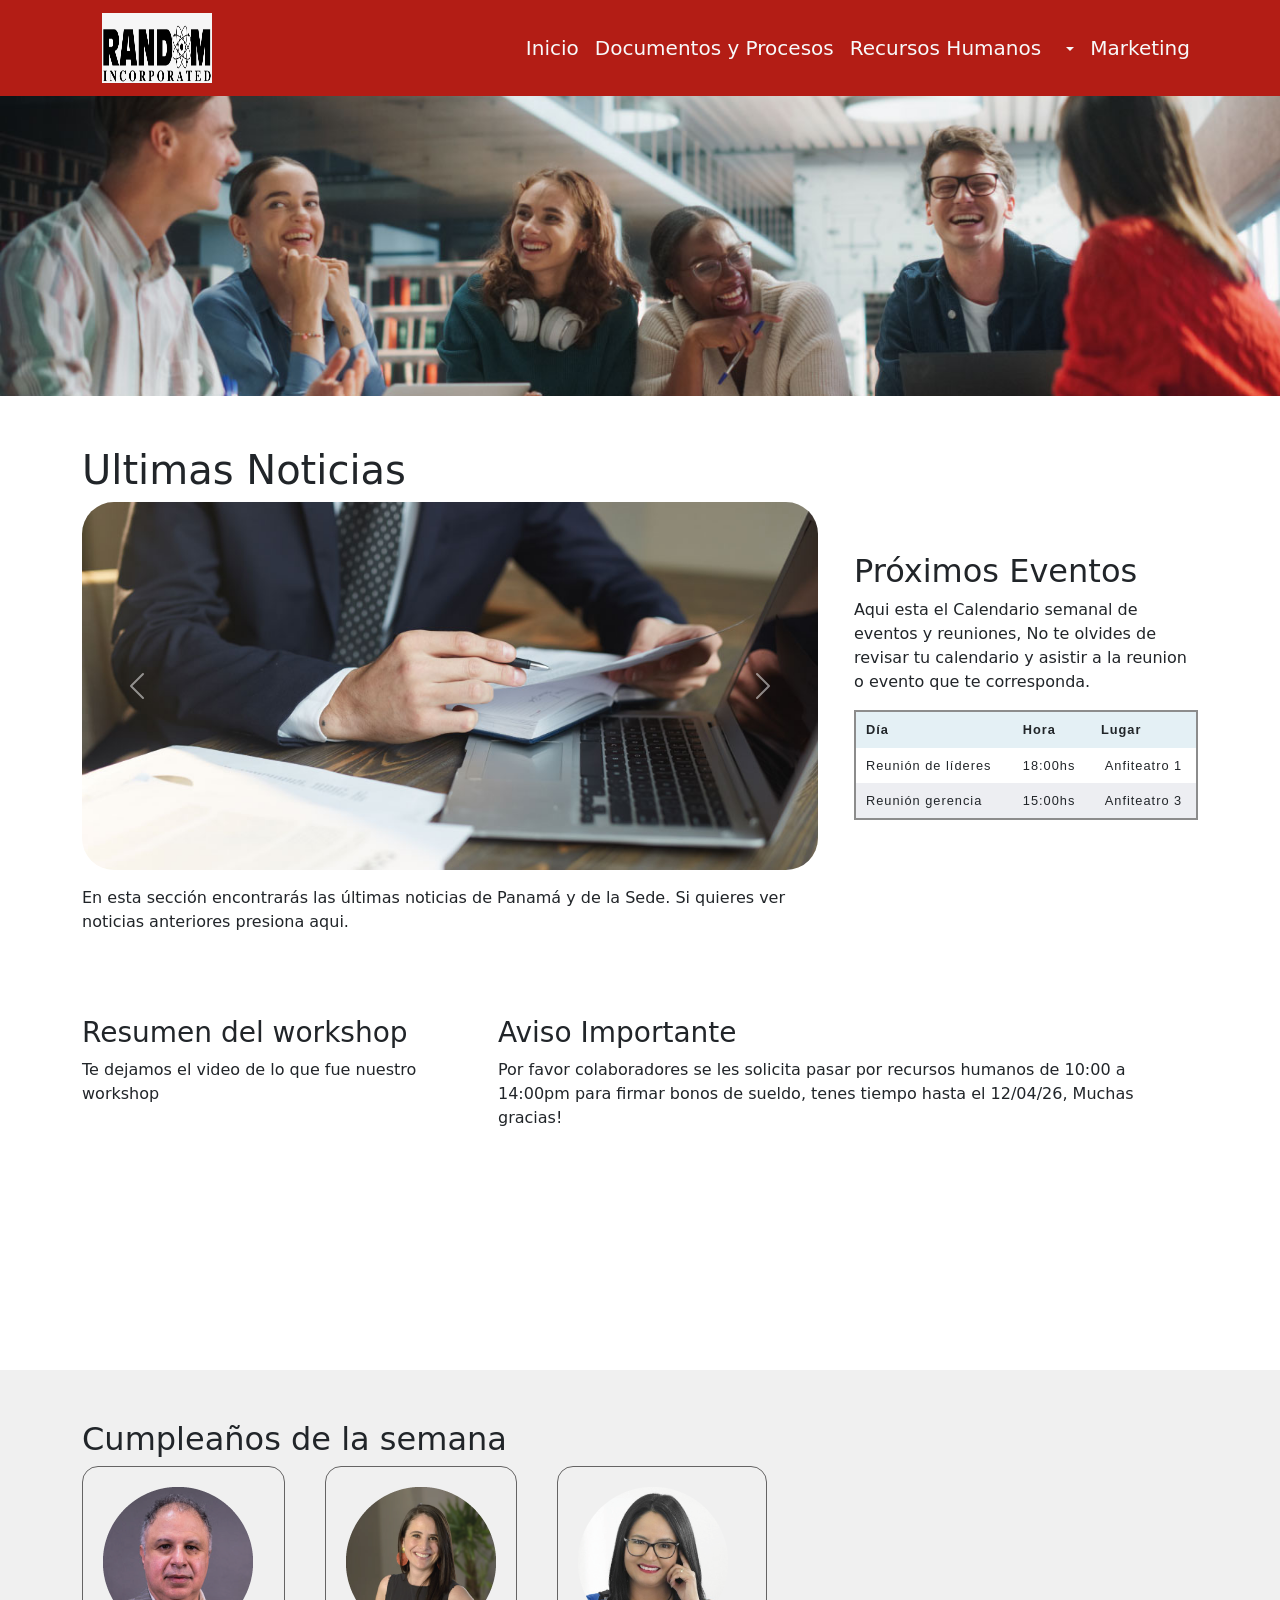
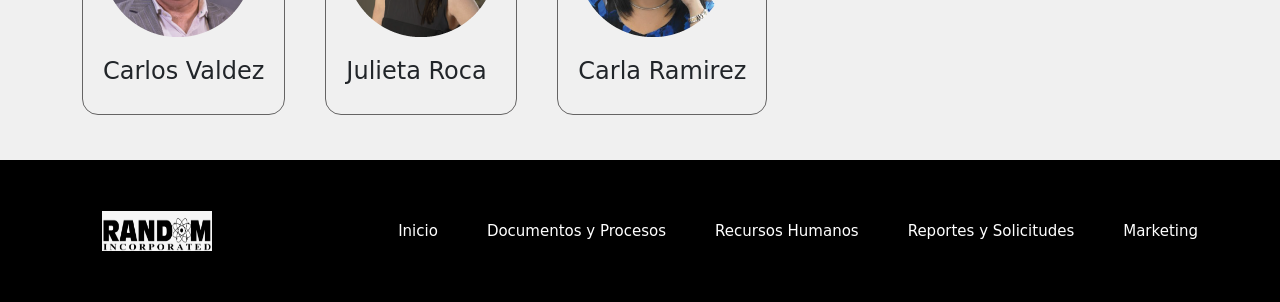
<file: index.html>
<!DOCTYPE html>
<html lang="en">

<head>
  <meta charset="UTF-8">
  <meta name="viewport" content="width=device-width, initial-scale=1.0">
  <link rel="stylesheet" href="css/estilos.css">
  <link href="https://cdn.jsdelivr.net/npm/bootstrap@5.3.8/dist/css/bootstrap.min.css" rel="stylesheet">
  <title>IntraNet</title>
</head>

<body>

  <!-- Barra de navegación con logo -->
  <header>
    <nav class="navbar navbar-expand-lg fondoMenu">
      <div class="container-fluid">
        <div class="container d-flex align-items-center">
          <img class="navbar-brand logo" src="img/logo.png">

          <button class="navbar-toggler" type="button" data-bs-toggle="collapse"
            data-bs-target="#navbarSupportedContent" aria-controls="navbarSupportedContent" aria-expanded="false"
            aria-label="Toggle navigation">
            <span class="navbar-toggler-icon"></span>
          </button>

          <div class="collapse navbar-collapse" id="navbarSupportedContent">
            <ul class="navbar-nav ms-auto mb-2 mb-lg-0">


              <li class="nav-item">
                <a class="nav-link active text-light fs-5" href="index.html">Inicio</a>
              </li>

              <li class="nav-item">
                <a class="nav-link text-light fs-5" href="pages/documentosProcesos.html">
                  Documentos y Procesos
                </a>
              </li>

              <li class="nav-item dropdown">
                <a class="nav-link text-light fs-5 d-inline-block" href="pages/recursosHumanos.html">
                  Recursos Humanos
                </a>
                <a class="nav-link dropdown-toggle text-light d-inline-block" href="#" role="button"
                  data-bs-toggle="dropdown" aria-expanded="false">
                </a>
                <ul class="dropdown-menu">
                  <li><a class="dropdown-item" href="pages/reportesSolicitudes.html">Reportes y Solicitudes</a></li>
                </ul>
              </li>

               <li class="nav-item">
                <a class="nav-link active text-light fs-5" href="pages/marketing.html">Marketing</a>
              </li>
            </ul>
          </div>
        </div>
      </div>
    </nav>
  </header>
 <!-- BANNER -->
        <div>
          <img src="img/inicioBanner.jpg" class="banner">
        </div>
  <!-- CONTENIDO -->
  <div class="container-fluid">

    <div class="container">
      <!-- TITULO -->
      <div class="row">
        <div class="col-12">
          <h1 class="titulo">Ultimas Noticias</h1>
        </div>
      </div>

      <!-- CARRUSEL + EVENTOS -->
      <div class="row align-items-start">

        <!-- Carrusel -->
        <div class="col-lg-8">
          <div id="carouselExampleAutoplaying" class="carousel slide" data-bs-ride="carousel">
            <div class="carousel-inner">
              <button class="carousel-control-prev" type="button" data-bs-target="#carouselExampleAutoplaying"
                data-bs-slide="prev">
                <span class="carousel-control-prev-icon"></span>
              </button>

              <button class="carousel-control-next" type="button" data-bs-target="#carouselExampleAutoplaying"
                data-bs-slide="next">
                <span class="carousel-control-next-icon"></span>
              </button>

              <div class="carousel-item active">
                <img src="img/slider1.jpg" class="d-block w-100 rounded-5">
              </div>

              <div class="carousel-item">
                <img src="img/slider2.jpg" class="d-block w-100 rounded-5">
              </div>

              <div class="carousel-item">
                <img src="img/slider3.jpg" class="d-block w-100 rounded-5">
              </div>

            </div>
          </div>
          <div class="mt-3">
            <p>
              En esta sección encontrarás las últimas noticias de Panamá y de la Sede.
              Si quieres ver noticias anteriores presiona aqui.
            </p>
          </div>
        </div>

        <!-- EVENTOS -->
        <div class="col-lg-4 ps-4">
          <h2 class="titulo">Próximos Eventos</h2>
          <p>Aqui esta el Calendario semanal de eventos y reuniones, No te olvides de revisar tu calendario y asistir a
            la reunion o evento que te corresponda.</p>

          <table class="w-100">
            <thead>
              <tr>
                <th>Día</th>
                <th>Hora</th>
                <th>Lugar</th>
              </tr>
            </thead>

            <tbody>
              <tr>
                <td>Reunión de líderes</td>
                <td>18:00hs</td>
                <td>Anfiteatro 1</td>
              </tr>

              <tr>
                <td>Reunión gerencia</td>
                <td>15:00hs</td>
                <td>Anfiteatro 3</td>
              </tr>
            </tbody>
          </table>
        </div>
      </div>



      <div class="row pb-5 pt-3">
        <div class="col-lg-4">
          <h3 class="titulo">Resumen del workshop</h3>
          <p>Te dejamos el video de lo que fue nuestro workshop </p>
          <div class="ratio ratio-16x9">
            <iframe src="https://www.youtube.com/embed/m_T0Swcmzuc?si=mxFWjjU5TGTJwQFb" title="YouTube video player"
              allowfullscreen>
            </iframe>
          </div>
        </div>

        <div class="col-lg-8 ps-5">
          <h3 class="titulo">Aviso Importante</h3>
          <p>Por favor colaboradores se les solicita pasar por recursos humanos de 10:00 a 14:00pm para firmar bonos de
            sueldo, tenes tiempo hasta el 12/04/26, Muchas gracias!</p>
        </div>
      </div>
 </div>
</div>
          <!-- cumpleanos -->
           <div class="container-fluid fondoGris">
            <div class="container">
           <div>
          <aside>
            <h2 class="titulo">Cumpleaños de la semana</h2>
            <div class="cumpleanos">
              <div class="cumplecard">
                <div><img src="img/Jose-luis-revah.png"> </div>
                <h4>Carlos Valdez</h4>
              </div>
              <div class="cumplecard">
                <div><img src="img/Juliana-Fernandez.png"> </div>
                <h4>Julieta Roca</h4>
              </div>
              <div class="cumplecard">
                <div><img src="img/Karla-Cuyuch.png"> </div>
                <h4>Carla Ramirez</h4>
              </div>
            </div>
        </div>
        </aside>
  </div>
     </div>
     </div>
  <!-- FOOTER -->
  <footer class="container-fluid bg-black">
    <div class="container">

      <div class="d-flex align-items-center justify-content-between flex-wrap py-4">

        <div>
          <img class="logo" src="img/logo.png">
        </div>

        <ul class="footerNavegacion d-flex gap-4 mb-0 flex-wrap">
          <li><a href="index.html">Inicio</a></li>
          <li><a href="pages/documentosProcesos.html">Documentos y Procesos</a></li>
          <li><a href="pages/recursosHumanos.html">Recursos Humanos</a></li>
          <li><a href="pages/reportesSolicitudes.html">Reportes y Solicitudes</a></li>
           <li><a href="pages/marketing.html">Marketing</a></li>
        </ul>

      </div>

    </div>
  </footer>

  <script src="https://cdn.jsdelivr.net/npm/bootstrap@5.3.8/dist/js/bootstrap.bundle.min.js"></script>

</body>

</html>
</file>
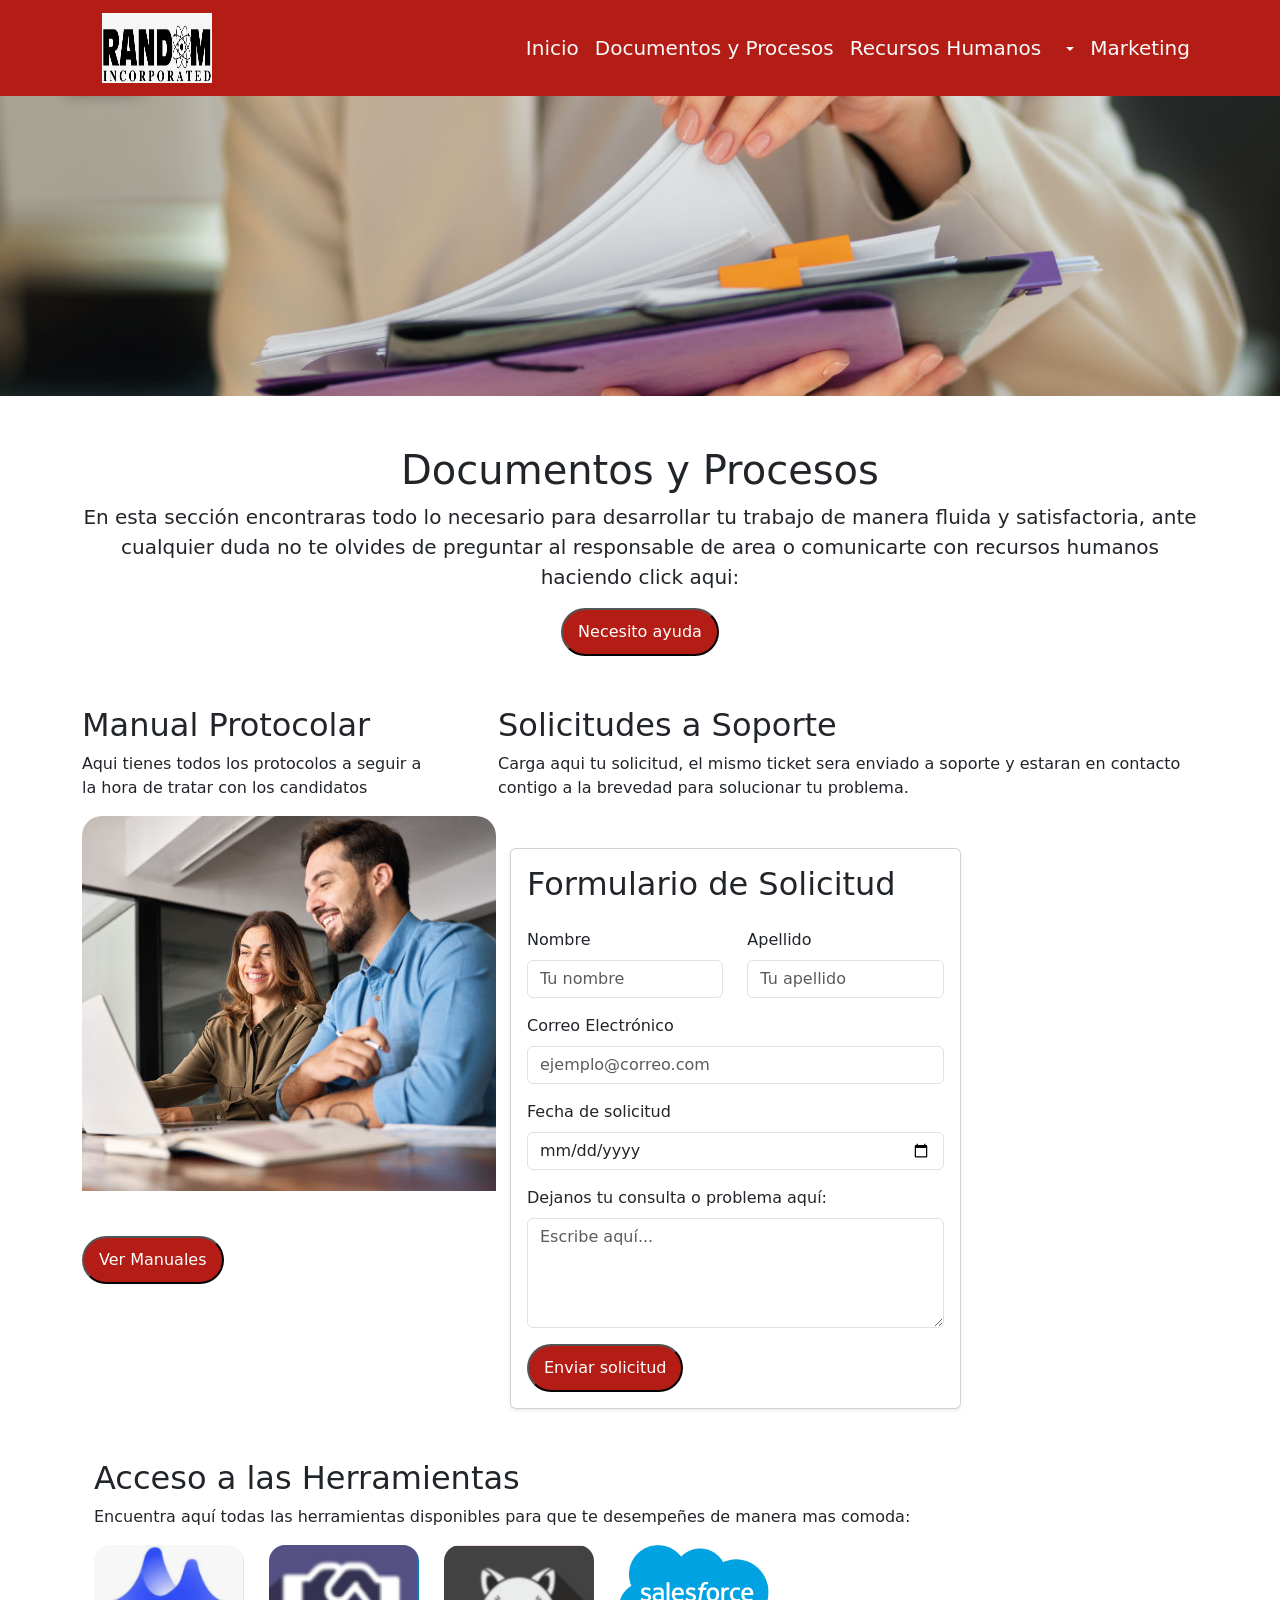
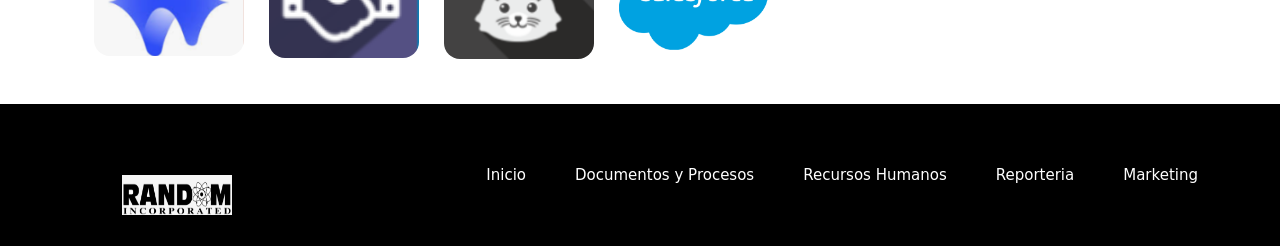
<file: pages/documentosProcesos.html>
<!DOCTYPE html>
<html lang="en">

<head>
  <meta charset="UTF-8">
  <meta name="viewport" content="width=device-width, initial-scale=1.0">
  <link rel="stylesheet" href="../css/estilos.css">
  <link href="https://cdn.jsdelivr.net/npm/bootstrap@5.3.8/dist/css/bootstrap.min.css" rel="stylesheet"
    integrity="sha384-sRIl4kxILFvY47J16cr9ZwB07vP4J8+LH7qKQnuqkuIAvNWLzeN8tE5YBujZqJLB" crossorigin="anonymous">
  <title>Documentos y Procesos</title>
</head>

<body>
  <!-- Barra de navegación con logo -->
  <header>
    <nav class="navbar navbar-expand-lg fondoMenu">
      <div class="container-fluid">
        <div class="container d-flex align-items-center">
          <img class="navbar-brand logo" src="../img/logo.png">
          <button class="navbar-toggler" type="button" data-bs-toggle="collapse"
            data-bs-target="#navbarSupportedContent" aria-controls="navbarSupportedContent" aria-expanded="false"
            aria-label="Toggle navigation">
            <span class="navbar-toggler-icon"></span>
          </button>
          <div class="collapse navbar-collapse" id="navbarSupportedContent">
            <ul class="navbar-nav ms-auto mb-2 mb-lg-0">
              <li class="nav-item">
                <a class="nav-link active text-light fs-5" href="../index.html">Inicio</a>
              </li>
              <li class="nav-item">
                <a class="nav-link text-light fs-5" href="documentosProcesos.html">
                  Documentos y Procesos
                </a>
              </li>
              <li class="nav-item dropdown">
                <a class="nav-link text-light fs-5 d-inline-block" href="recursosHumanos.html">
                  Recursos Humanos
                </a>
                <a class="nav-link dropdown-toggle text-light d-inline-block" href="#" role="button"
                  data-bs-toggle="dropdown" aria-expanded="false">
                </a>
                <ul class="dropdown-menu">
                  <li><a class="dropdown-item" href="reportesSolicitudes.html">Reportes y Solicitudes</a></li>
                </ul>
              </li>
              <li class="nav-item">
                <a class="nav-link active text-light fs-5" href="marketing.html">Marketing</a>
            </ul>
          </div>
        </div>
      </div>
    </nav>
  </header>
  <main>
    <div>
      <img src="../img/Doc-y-procesos.jpg" class="banner">
    </div>
    <div class="container-fluid">
      <div class="container">
        <div class="col-12 text-center">
        <h1 class="titulo">Documentos y Procesos</h1>
        <p class="lead">En esta sección encontraras todo lo necesario para desarrollar tu trabajo de manera fluida y
          satisfactoria, ante cualquier duda no te olvides de preguntar al responsable de area o comunicarte con
          recursos humanos haciendo click aqui:</p>
        <button class="boton">Necesito ayuda</button>
        </div>

        <div class="row">
          <div class="col-lg-4">
            <h2 class="titulo">Manual Protocolar</h2>
            <p>Aqui tienes todos los protocolos a seguir a la hora de tratar con los candidatos</p>
            <a href="https://books.google.es/"><img class="manual" src="../img/Manual Protocolar.jpg" target="_blank"
                alt="Portada Manual Protocolar"></a>
            <button class="boton">Ver Manuales</button>
          </div>
          <div class="col-lg-8 ps-5">
            <h2 class="titulo"> Solicitudes a Soporte</h2>
            <p>Carga aqui tu solicitud, el mismo ticket sera enviado a soporte y estaran en contacto contigo a la
              brevedad para solucionar tu problema.</p>
            <div class="container mt-5">
              <div>
                <div class="col-md-8">
                  <div class="card shadow-sm">
                    <div class="card-body">
                      <h2 class="mb-4">Formulario de Solicitud</h2>

                      <form action="#" method="POST">
                        <div class="row">
                          <div class="col-md-6 mb-3">
                            <label for="nombre" class="form-label">Nombre</label>
                            <input type="text" class="form-control" id="nombre" name="nombre" placeholder="Tu nombre"
                              required>
                          </div>

                          <div class="col-md-6 mb-3">
                            <label for="apellido" class="form-label">Apellido</label>
                            <input type="text" class="form-control" id="apellido" name="apellido"
                              placeholder="Tu apellido" required>
                          </div>
                        </div>

                        <div class="mb-3">
                          <label for="email" class="form-label">Correo Electrónico</label>
                          <input type="email" class="form-control" id="email" name="email"
                            placeholder="ejemplo@correo.com" required>
                        </div>

                        <div class="mb-3">
                          <label for="fecha" class="form-label">Fecha de solicitud</label>
                          <input type="date" class="form-control" id="fecha" name="fecha" required>
                        </div>

                        <div class="mb-3">
                          <label for="consulta" class="form-label">Dejanos tu consulta o problema aquí:</label>
                          <textarea class="form-control" id="consulta" name="consulta" rows="4"
                            placeholder="Escribe aquí..."></textarea>
                        </div>

                        <button type="submit" class="boton">Enviar solicitud</button>
                      </form>

                    </div>
                  </div>
                </div>
              </div>
            </div>
          </div>
        </div>

        <div class="container">
          <h2 class="titulo">Acceso a las Herramientas</h2>
          <p>Encuentra aquí todas las herramientas disponibles para que te desempeñes de manera mas comoda:</p>
          <div class="herramientas">
            <a href="#"> <img class="imgHerramientas" src="../img/bootmaker.png" alt="bootmaker"> </a>
           <a href="#"> <img class="imgHerramientas" src="../img/crm.png" alt="Odoo"> </a>
           <a href="#"> <img class="imgHerramientas" src="../img/educat.png" alt="Educat"> </a>
           <a href="#"><img class="imgHerramientas" src="../img/salesforce.png" alt="Salesforce"> </a> 
          </div>
        </div>
  </main>
  </div>
  </div>
  </div>
  <!-- Footer -->
  <footer class="container-fluid bg-black">
    <div class="container">
      <div class="d-flex align-items-center justify-content-between flex-wrap py-4">
        <div class="logo">
          <a href="index.html">
            <img class="logo" src="../img/logo.png">
          </a>
        </div>
        <div>
          <ul class="footerNavegacion d-flex gap-4 mb-0">
            <li><a href="../index.html">Inicio</a></li>
            <li><a href="documentosProcesos.html">Documentos y Procesos</a></li>
            <li><a href="recursosHumanos.html">Recursos Humanos</a></li>
            <li><a href="reportesSolicitudes.html">Reporteria</a></li>
             <li><a href="marketing.html">Marketing</a></li>
          </ul>
        </div>
      </div>
    </div>
  </footer>

  <script src="https://cdn.jsdelivr.net/npm/bootstrap@5.3.8/dist/js/bootstrap.bundle.min.js"
    integrity="sha384-FKyoEForCGlyvwx9Hj09JcYn3nv7wiPVlz7YYwJrWVcXK/BmnVDxM+D2scQbITxI"
    crossorigin="anonymous"></script>
</body>

</html>
</file>
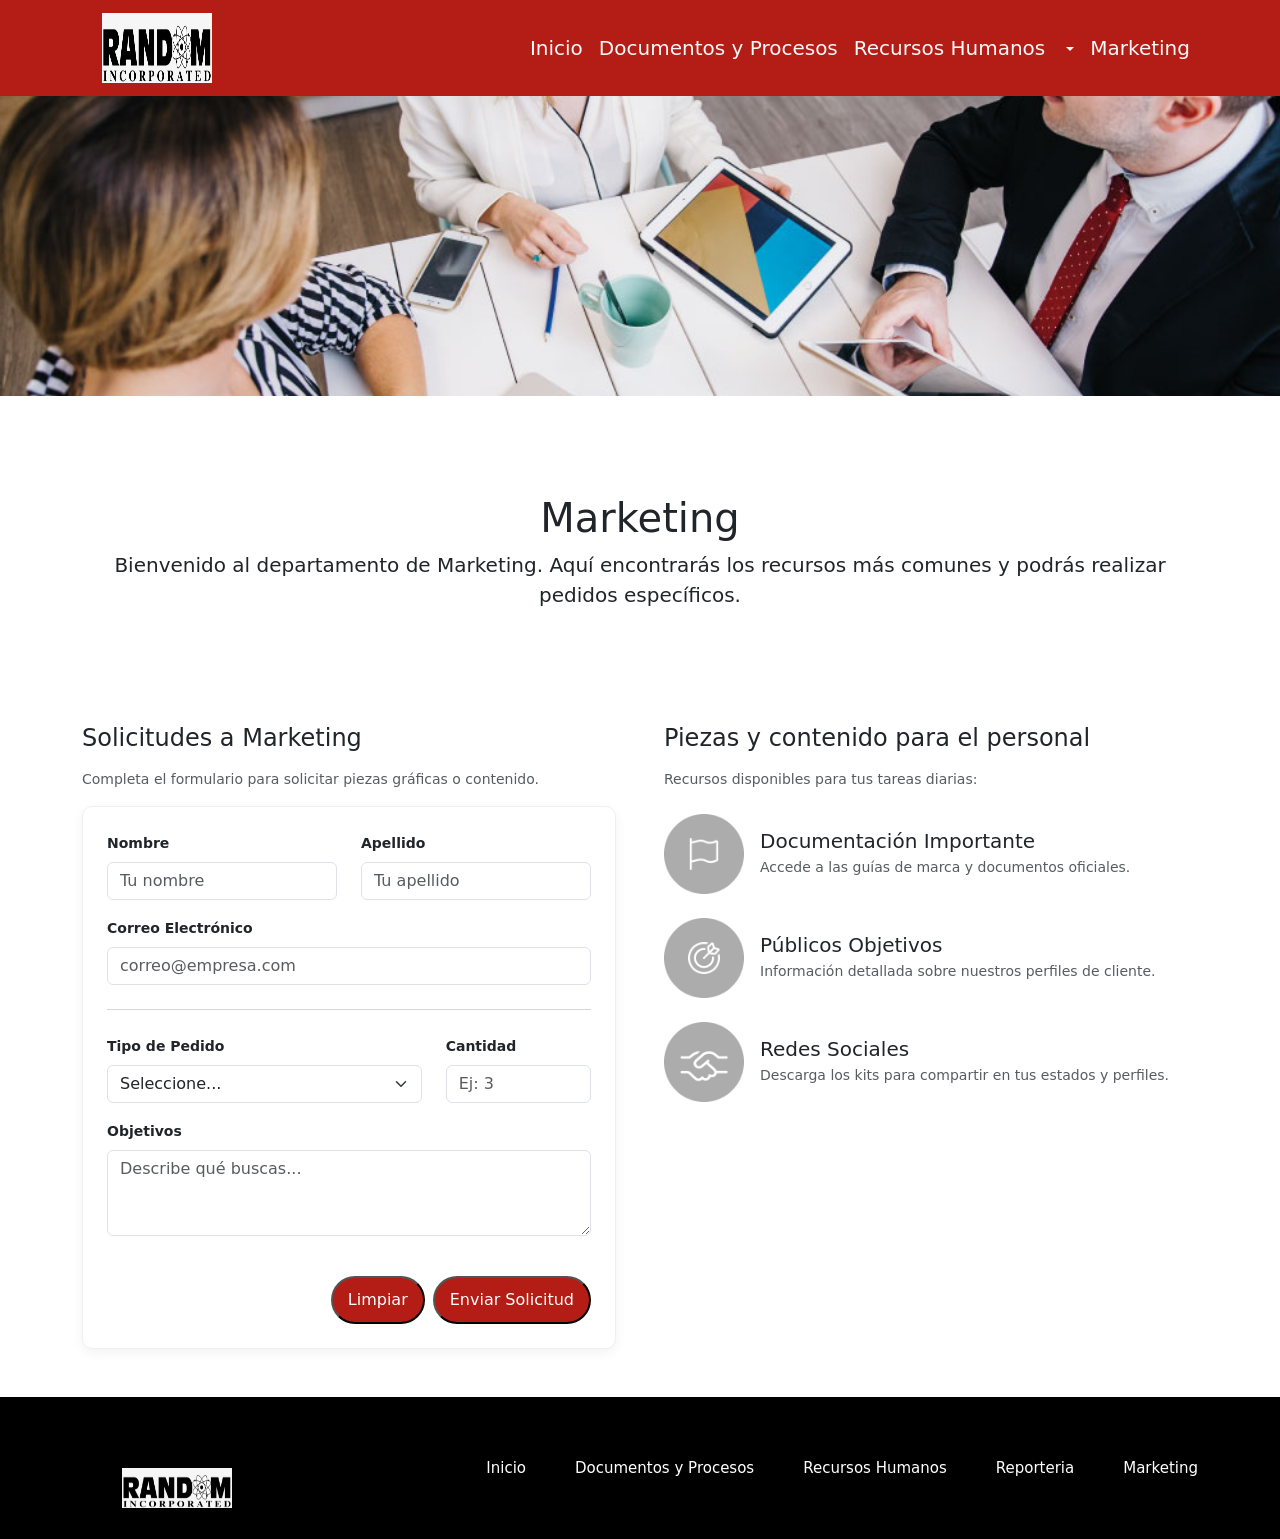
<file: pages/marketing.html>
<!DOCTYPE html>
<html lang="en">

<head>
  <meta charset="UTF-8">
  <meta name="viewport" content="width=device-width, initial-scale=1.0">
  <link rel="stylesheet" href="../css/estilos.css">
  <link href="https://cdn.jsdelivr.net/npm/bootstrap@5.3.3/dist/css/bootstrap.min.css" rel="stylesheet">
  <title>Marketing</title>
</head>

<body>
  <header>
    <nav class="navbar navbar-expand-lg fondoMenu">
      <div class="container-fluid">
        <div class="container d-flex align-items-center">
          <img class="navbar-brand logo" src="../img/logo.png">
          <button class="navbar-toggler" type="button" data-bs-toggle="collapse" data-bs-target="#navbarSupportedContent">
            <span class="navbar-toggler-icon"></span>
          </button>
          <div class="collapse navbar-collapse" id="navbarSupportedContent">
            <ul class="navbar-nav ms-auto mb-2 mb-lg-0">
              <li class="nav-item"><a class="nav-link text-light fs-5" href="../index.html">Inicio</a></li>
              <li class="nav-item"><a class="nav-link text-light fs-5" href="documentosProcesos.html">Documentos y Procesos</a></li>
              <li class="nav-item dropdown">
                <a class="nav-link text-light fs-5 d-inline-block" href="recursosHumanos.html">Recursos Humanos</a>
                <a class="nav-link dropdown-toggle text-light d-inline-block" href="#" role="button" data-bs-toggle="dropdown"></a>
                <ul class="dropdown-menu">
                  <li><a class="dropdown-item" href="reportesSolicitudes.html">Reportes y Solicitudes</a></li>
                </ul>
              </li>
              <li class="nav-item"><a class="nav-link text-light fs-5" href="marketing.html">Marketing</a></li>
            </ul>
          </div>
        </div>
      </div>
    </nav>
  </header>

  <main>
    <div>
      <img src="../img/marketing.jpg" class="banner w-100" style="height: 300px; object-fit: cover;">
    </div>

    <div class="container my-5">
      <div class="row mb-5">
        <div class="col-12 text-center">
          <h1 class="titulo">Marketing</h1>
          <p class="lead">Bienvenido al departamento de Marketing. Aquí encontrarás los recursos más comunes y podrás realizar pedidos específicos.</p>
        </div>
      </div>

      <div class="row g-5">
        
        <div class="col-lg-6">
          <h2 class="titulo h4 mb-3">Solicitudes a Marketing</h2>
          <p class="text-muted small">Completa el formulario para solicitar piezas gráficas o contenido.</p>
          
          <div class="card" style="border: 1px solid #f0f0f0; box-shadow: 0 4px 12px rgba(0,0,0,0.05); border-radius: 10px;">
            <div class="card-body p-4">
              <form action="#" method="POST">
                <div class="row">
                  <div class="col-md-6 mb-3">
                    <label class="form-label fw-bold small">Nombre</label>
                    <input type="text" class="form-control" placeholder="Tu nombre" required>
                  </div>
                  <div class="col-md-6 mb-3">
                    <label class="form-label fw-bold small">Apellido</label>
                    <input type="text" class="form-control" placeholder="Tu apellido" required>
                  </div>
                </div>
                <div class="mb-3">
                  <label class="form-label fw-bold small">Correo Electrónico</label>
                  <input type="email" class="form-control" placeholder="correo@empresa.com" required>
                </div>
                <hr class="text-muted my-4">
                <div class="row align-items-end mb-3">
                  <div class="col-md-8">
                    <label class="form-label fw-bold small">Tipo de Pedido</label>
                    <select class="form-select" required>
                      <option value="" selected disabled>Seleccione...</option>
                      <option>Imágenes</option>
                      <option>Copys</option>
                      <option>Banners</option>
                      <option>Redes Sociales</option>
                    </select>
                  </div>
                  <div class="col-md-4">
                    <label class="form-label fw-bold small">Cantidad</label>
                    <input type="number" class="form-control" min="1" placeholder="Ej: 3">
                  </div>
                </div>
                <div class="mb-4">
                  <label class="form-label fw-bold small">Objetivos</label>
                  <textarea class="form-control" rows="3" placeholder="Describe qué buscas..."></textarea>
                </div>
                <div class="d-grid gap-2 d-md-flex justify-content-md-end pt-3">
                  <button type="reset" class="boton">Limpiar</button>
                  <button type="submit" class="boton">Enviar Solicitud</button>
                </div>
              </form>
            </div>
          </div>
        </div>

        <div class="col-lg-6">
          <h2 class="titulo h4 mb-3">Piezas y contenido para el personal</h2>
          <p class="text-muted small">Recursos disponibles para tus tareas diarias:</p>
          
          <div class="d-flex flex-column gap-4 mt-4">
            <div class="d-flex align-items-center gap-3">
              <a href="#">
                <img src="../img/Documentacion importante.png" class="imgHerramientas" style="width: 80px; height: 80px; object-fit: contain;" alt="Doc">
              </a>
              <div>
                <h5 class="mb-1">Documentación Importante</h5>
                <p class="small text-muted mb-0">Accede a las guías de marca y documentos oficiales.</p>
              </div>
            </div>

            <div class="d-flex align-items-center gap-3">
              <a href="#">
                <img src="../img/Publicos Objetivos.png" class="imgHerramientas" style="width: 80px; height: 80px; object-fit: contain;" alt="Público">
              </a>
              <div>
                <h5 class="mb-1">Públicos Objetivos</h5>
                <p class="small text-muted mb-0">Información detallada sobre nuestros perfiles de cliente.</p>
              </div>
            </div>

            <div class="d-flex align-items-center gap-3">
              <a href="#">
                <img src="../img/redes sociales.png" class="imgHerramientas" style="width: 80px; height: 80px; object-fit: contain;" alt="Redes">
              </a>
              <div>
                <h5 class="mb-1">Redes Sociales</h5>
                <p class="small text-muted mb-0">Descarga los kits para compartir en tus estados y perfiles.</p>
              </div>
            </div>
          </div>
        </div>

      </div> </div> </main>

    <!-- Footer -->
  <footer class="container-fluid bg-black">
    <div class="container">
      <div class="d-flex align-items-center justify-content-between flex-wrap py-4">
        <div class="logo">
          <a href="index.html">
            <img class="logo" src="../img/logo.png">
          </a>
        </div>
        <div>
          <ul class="footerNavegacion d-flex gap-4 mb-0">
            <li><a href="../index.html">Inicio</a></li>
            <li><a href="documentosProcesos.html">Documentos y Procesos</a></li>
            <li><a href="recursosHumanos.html">Recursos Humanos</a></li>
            <li><a href="reportesSolicitudes.html">Reporteria</a></li>
             <li><a href="marketing.html">Marketing</a></li>
          </ul>
        </div>
      </div>
    </div>
  </footer>
  <script src="https://cdn.jsdelivr.net/npm/bootstrap@5.3.3/dist/js/bootstrap.bundle.min.js"></script>
</body>
</html>
</file>
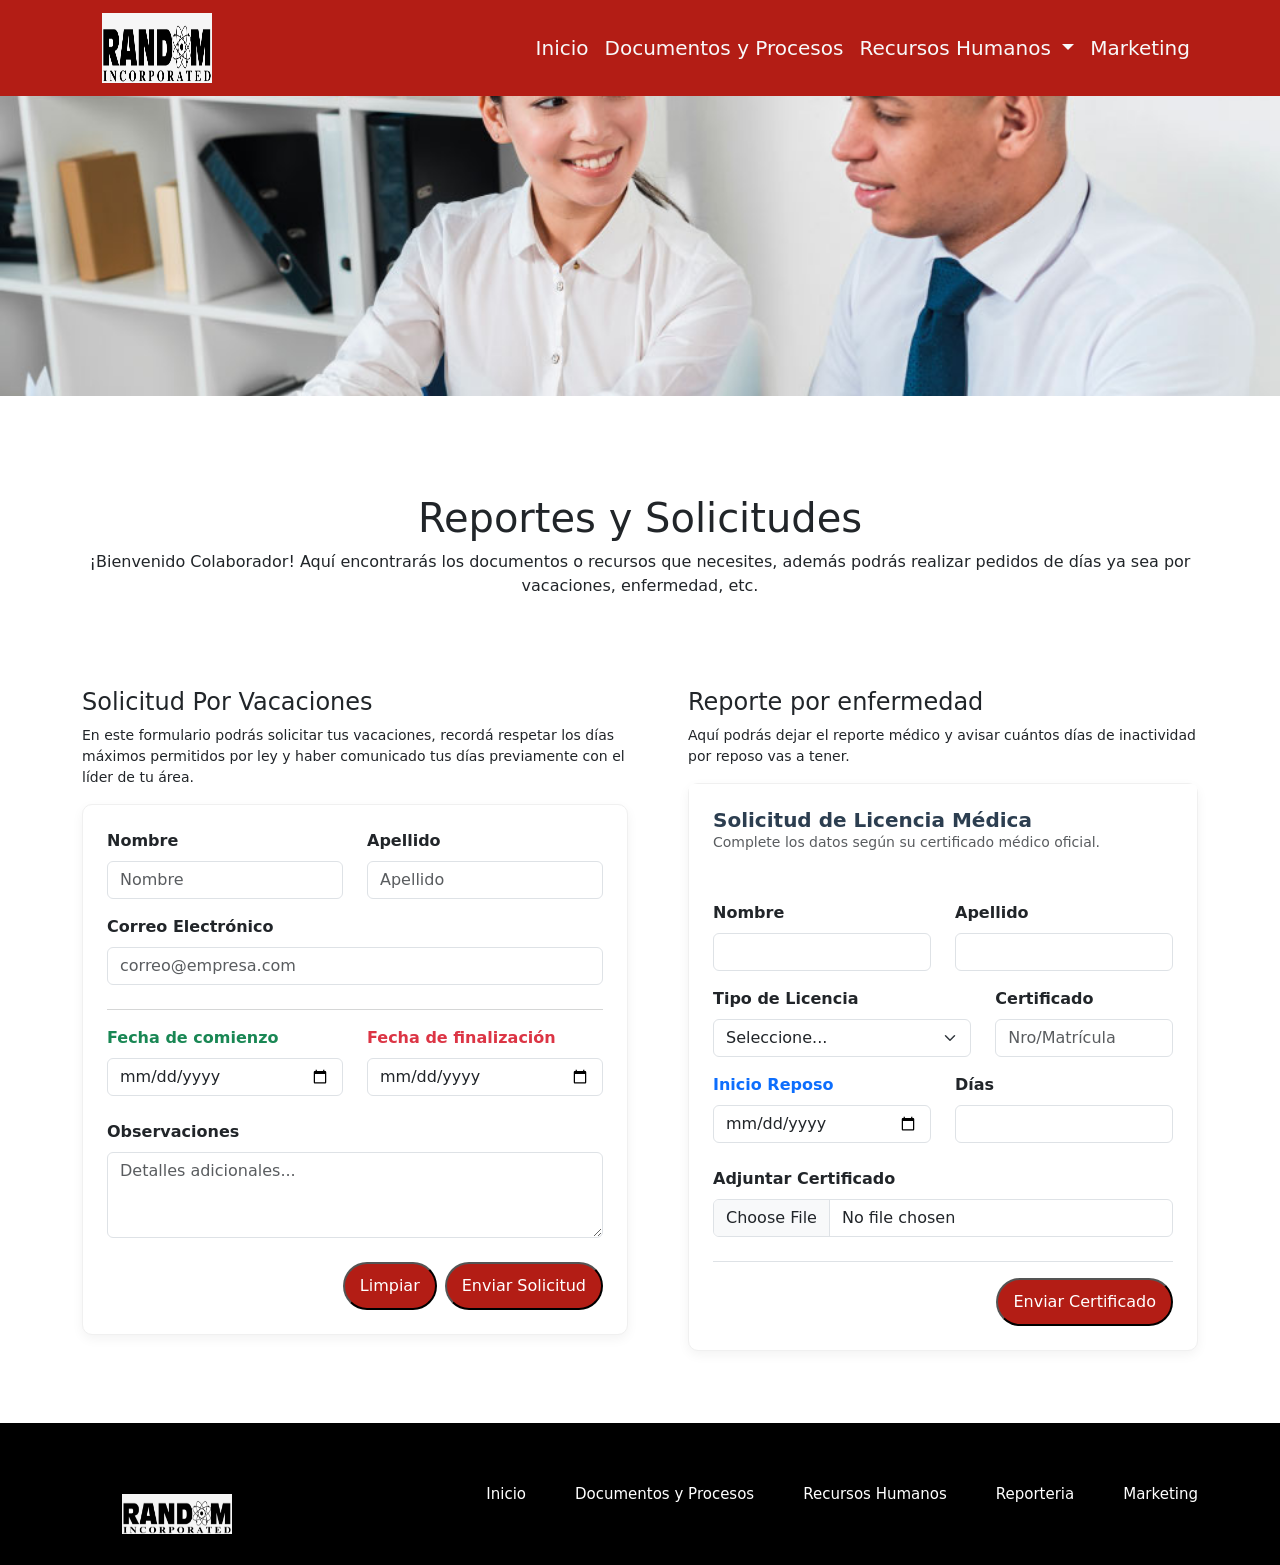
<file: pages/reportesSolicitudes.html>
<!DOCTYPE html>
<html lang="en">

<head>
    <meta charset="UTF-8">
    <meta name="viewport" content="width=device-width, initial-scale=1.0">
    <link rel="stylesheet" href="../css/estilos.css">
     <link href="https://cdn.jsdelivr.net/npm/bootstrap@5.3.8/dist/css/bootstrap.min.css" rel="stylesheet" integrity="sha384-sRIl4kxILFvY47J16cr9ZwB07vP4J8+LH7qKQnuqkuIAvNWLzeN8tE5YBujZqJLB" crossorigin="anonymous">
    
    <title>Reportes y Solicitudes</title>
</head>

<body>
    <!-- Barra de navegación con logo -->
  <header>
    <nav class="navbar navbar-expand-lg fondoMenu">
      <div class="container-fluid">
        <div class="container d-flex align-items-center">
          <img class="navbar-brand logo" src="../img/logo.png">

          <button class="navbar-toggler" type="button" data-bs-toggle="collapse"
            data-bs-target="#navbarSupportedContent" aria-controls="navbarSupportedContent" aria-expanded="false"
            aria-label="Toggle navigation">
            <span class="navbar-toggler-icon"></span>
          </button>

          <div class="collapse navbar-collapse" id="navbarSupportedContent">
            <ul class="navbar-nav ms-auto mb-2 mb-lg-0">


              <li class="nav-item">
                <a class="nav-link active text-light fs-5" href="../index.html">Inicio</a>
              </li>

              <li class="nav-item">
                <a class="nav-link text-light fs-5" href="documentosProcesos.html">
                  Documentos y Procesos
                </a>
              </li>

              <li class="nav-item dropdown">
                <a class="nav-link dropdown-toggle text-light fs-5" href="recursosHumanos.html" role="button"
                  data-bs-toggle="dropdown">
                  Recursos Humanos
                </a>
                <ul class="dropdown-menu">
                  <li><a class="dropdown-item text-light" href="reportesSolicitudes.html ">Reportes y Solicitudes</a></li>
                </ul>
              </li>
<li class="nav-item">
                <a class="nav-link active text-light fs-5" href="marketing.html">Marketing</a>
            </ul>
          </div>

        </div>
      </div>
    </nav>
  </header>
    <div>
    <img src="../img/reportes y solicitudes banner.jpg" class="banner w-100">
  </div>
      <div class="container-fluid my-5">
    <div class="container">
      <div class="row mb-4">
        <div class="col-12 text-center">
          <h1 class="titulo">Reportes y Solicitudes</h1>
          <p>¡Bienvenido Colaborador! Aquí encontrarás los documentos o recursos que necesites, además podrás realizar
            pedidos de días ya sea por vacaciones, enfermedad, etc. </p>
        </div>
      </div>

      <div class="row">

        <div class="col-lg-6 mb-4">
          <h2 class="titulo h4">Solicitud Por Vacaciones</h2>
          <p class="small">En este formulario podrás solicitar tus vacaciones, recordá respetar los días máximos
            permitidos por ley y haber comunicado tus días previamente con el líder de tu área.</p>

          <div class="card"
            style="border: 1px solid #f0f0f0; box-shadow: 0 4px 12px rgba(0,0,0,0.05); border-radius: 10px;">
            <div class="card-body p-4">
              <form action="#" method="POST">
                <div class="row">
                  <div class="col-md-6 mb-3">
                    <label for="nombre" class="form-label fw-bold">Nombre</label>
                    <input type="text" class="form-control" id="nombre" name="nombre" placeholder="Nombre" required>
                  </div>
                  <div class="col-md-6 mb-3">
                    <label for="apellido" class="form-label fw-bold">Apellido</label>
                    <input type="text" class="form-control" id="apellido" name="apellido" placeholder="Apellido"
                      required>
                  </div>
                </div>

                <div class="mb-4">
                  <label for="email" class="form-label fw-bold">Correo Electrónico</label>
                  <input type="email" class="form-control" id="email" name="email" placeholder="correo@empresa.com"
                    required>
                </div>

                <hr class="text-muted">

                <div class="row mb-4">
                  <div class="col-md-6">
                    <label for="fecha_inicio" class="form-label fw-bold text-success">Fecha de comienzo</label>
                    <input type="date" class="form-control" id="fecha_inicio" name="fecha_inicio" required>
                  </div>
                  <div class="col-md-6">
                    <label for="fecha_fin" class="form-label fw-bold text-danger">Fecha de finalización</label>
                    <input type="date" class="form-control" id="fecha_fin" name="fecha_fin" required>
                  </div>
                </div>

                <div class="mb-4">
                  <label for="observaciones" class="form-label fw-bold">Observaciones</label>
                  <textarea class="form-control" id="observaciones" name="observaciones" rows="3"
                    placeholder="Detalles adicionales..."></textarea>
                </div>

                <div class="d-grid gap-2 d-md-flex justify-content-md-end">
                  <button type="reset" class="boton">Limpiar</button>
                  <button type="submit" class="boton">Enviar Solicitud</button>
                </div>
              </form>
            </div>
          </div>
        </div>

        <div class="col-lg-6 mb-4 ps-5">
          <h3 class="titulo h4">Reporte por enfermedad</h3>
          <p class="small">Aquí podrás dejar el reporte médico y avisar cuántos días de inactividad por reposo vas a
            tener.</p>

          <div class="card"
            style="border: 1px solid #f0f0f0; box-shadow: 0 4px 12px rgba(0,0,0,0.05); border-radius: 10px;">
            <div class="card-header bg-white border-0 pt-4 px-4">
              <h3 class="mb-0 h5" style="color: #2c3e50; font-weight: 700;">Solicitud de Licencia Médica</h3>
              <p class="text-muted small">Complete los datos según su certificado médico oficial.</p>
            </div>

            <div class="card-body p-4">
              <form action="#" method="POST" enctype="multipart/form-data">
                <div class="row mb-3">
                  <div class="col-md-6">
                    <label for="nombre_enf" class="form-label fw-bold">Nombre</label>
                    <input type="text" class="form-control" id="nombre_enf" name="nombre" required>
                  </div>
                  <div class="col-md-6">
                    <label for="apellido_enf" class="form-label fw-bold">Apellido</label>
                    <input type="text" class="form-control" id="apellido_enf" name="apellido" required>
                  </div>
                </div>

                <div class="row mb-3">
                  <div class="col-md-7">
                    <label for="tipo_licencia" class="form-label fw-bold">Tipo de Licencia</label>
                    <select class="form-select" id="tipo_licencia" name="tipo_licencia" required>
                      <option value="" selected disabled>Seleccione...</option>
                      <option value="enfermedad_inculpable">Enfermedad Inculpable</option>
                      <option value="accidente_trabajo">Accidente de Trabajo (ART)</option>
                      <option value="familiar_enfermo">Cuidado de Familiar Enfermo</option>
                    </select>
                  </div>
                  <div class="col-md-5">
                    <label for="nro_certificado" class="form-label fw-bold">Certificado</label>
                    <input type="text" class="form-control" id="nro_certificado" name="nro_certificado"
                      placeholder="Nro/Matrícula">
                  </div>
                </div>

                <div class="row mb-4">
                  <div class="col-md-6">
                    <label for="f_inicio_enf" class="form-label fw-bold text-primary">Inicio Reposo</label>
                    <input type="date" class="form-control" id="f_inicio_enf" name="fecha_inicio" required>
                  </div>
                  <div class="col-md-6">
                    <label for="dias_totales" class="form-label fw-bold">Días</label>
                    <input type="number" class="form-control" id="dias_totales" name="dias_totales" min="1" required>
                  </div>
                </div>

                <div class="mb-4">
                  <label class="form-label fw-bold">Adjuntar Certificado</label>
                  <input class="form-control" type="file" name="archivo" accept="image/*,.pdf" required>
                </div>

                <div class="d-grid gap-2 d-md-flex justify-content-md-end border-top pt-3">
                  <button type="submit" class="boton">Enviar Certificado</button>
                </div>
              </form>
            </div>
          </div>
        </div>

      </div>
    </div>
  </div>
  
    <!-- Footer -->
  <footer class="container-fluid bg-black">
    <div class="container">
      <div class="d-flex align-items-center justify-content-between flex-wrap py-4">
        <div class="logo">
          <a href="index.html">
            <img class="logo" src="../img/logo.png">
          </a>
        </div>
        <div>
          <ul class="footerNavegacion d-flex gap-4 mb-0">
            <li><a href="../index.html">Inicio</a></li>
            <li><a href="documentosProcesos.html">Documentos y Procesos</a></li>
            <li><a href="recursosHumanos.html">Recursos Humanos</a></li>
            <li><a href="reportesSolicitudes.html">Reporteria</a></li>
             <li><a href="marketing.html">Marketing</a></li>
          </ul>
        </div>
      </div>
    </div>
  </footer>
    
</body>

</html>
</file>
<file: css/estilos.css>
@charset "UTF-8";
* {
  margin: 0;
  padding: 0;
  box-sizing: border-box;
}

.fondoMenu {
  background-color: #b31d15;
}

.logo {
  padding: 20px;
  width: 150px;
  height: 80px;
}

.navegacion {
  display: flex;
  list-style: none;
  padding-top: 25px;
  padding-left: 40px;
}
.navegacion a {
  text-decoration: none;
  color: white;
  font-size: 25px;
  padding-left: 40px;
}

.titulo {
  padding-top: 50px;
}

.carrusel {
  display: flex;
}
.carrusel li {
  list-style: none;
}

.imagenCarrusel {
  width: 450px;
  height: auto;
}

.evento {
  display: flex;
  padding-left: 25px;
}
.evento p {
  padding-left: 20px;
  font-size: 18px;
  font-weight: 600;
}

.cumpleanos {
  display: flex;
  flex-direction: row;
  gap: 15px;
  padding-bottom: 45px;
}

.cumpleanero {
  padding-left: 25px;
  text-align: center;
}

.cumplecard {
  padding: 20px;
  border: 1px solid #656464;
  border-radius: 16px;
  background-color: #F0F0F0;
  margin-right: 25px;
}
.cumplecard h4 {
  padding-top: 20px;
}

.fotoCumpleanero {
  width: 150px;
  height: 150px;
  border-radius: 100%;
}

.carousel-grid {
  display: grid;
}

table {
  border-collapse: collapse;
  border: 2px solid rgb(140, 140, 140);
  font-family: sans-serif;
  font-size: 0.8rem;
  letter-spacing: 1px;
}

caption {
  caption-side: bottom;
  padding: 10px;
  font-weight: bold;
}

thead,
tfoot {
  background-color: rgb(228, 240, 245);
}

th,
td {
  border: 1px solid rgb(160, 160, 160);
  padding: 8px 10px;
}

td:last-of-type {
  text-align: center;
}

tbody > tr:nth-of-type(even) {
  background-color: rgb(237, 238, 242);
}

tfoot th {
  text-align: right;
}

tfoot td {
  font-weight: bold;
}

.boton {
  background-color: #b31d15;
  color: white;
  padding: 10px 15px 10px 15px;
  border-radius: 30px;
  text-decoration: none;
}

.fondoGris {
  background-color: #f0f0f0;
}

.footer {
  background-color: black;
  display: flex;
}
.footer .logo {
  padding-top: 10px;
}

.footerNavegacion {
  display: flex;
  list-style: none;
  padding-top: 35px;
  padding-left: 35px;
  padding-bottom: 35px;
}
.footerNavegacion a {
  padding-top: 35px;
  padding-left: 25px;
  text-decoration: none;
  color: white;
  font-size: 15px;
}

.dropdown ul .dropdown-menu {
  background-color: #b31d15;
}
.dropdown ul .dropdown-menu .dropdown-menu li a:hover {
  background-color: #9d1811;
}

.banner {
  width: 100%;
  height: 300px;
  object-fit: cover;
}

.fondoMenu {
  background-color: #b31d15;
}

.logo {
  padding: 20px;
  width: 150px;
  height: 80px;
}

.navegacion {
  display: flex;
  list-style: none;
  padding-top: 25px;
  padding-left: 40px;
}
.navegacion a {
  text-decoration: none;
  color: white;
  font-size: 25px;
  padding-left: 40px;
}

.banner {
  width: 100%;
  height: 300px;
  object-fit: cover;
}

.titulo {
  padding-top: 50px;
}

.manual {
  padding-bottom: 45px;
  border-radius: 20px;
}

.herramientas {
  display: flex;
  flex-direction: row;
  gap: 25px;
  padding-bottom: 45px;
}

.imgHerramientas {
  width: 150px;
  height: auto;
  border-radius: 16px;
}

@media (max-width: 768px) {
  /* Contenedor más ancho visualmente */
  .container {
    padding-left: 20px;
    padding-right: 20px;
  }
  /* Título */
  .titulo {
    text-align: center;
    font-size: 26px;
    margin: 20px 0;
  }
  /* Carrusel más protagonista */
  .carousel img {
    width: 100%;
    height: 220px;
    object-fit: cover;
    border-radius: 14px;
  }
  /* Bloque texto */
  .align {
    text-align: center;
    margin-top: 20px;
    font-size: 16px;
    line-height: 1.6;
  }
  /* Botón estilo moderno */
  .boton {
    display: block;
    width: 80%;
    margin: 20px auto 0;
    padding: 12px;
    border-radius: 25px;
    font-size: 16px;
  }
  /* Eventos */
  section {
    margin-top: 40px;
  }
  /* Tabla más limpia */
  table {
    width: 100%;
    font-size: 14px;
    background: white;
    border-radius: 10px;
    overflow: hidden;
  }
  th, td {
    padding: 10px;
    text-align: center;
  }
  footer .d-flex {
    flex-direction: column;
    text-align: center;
    gap: 20px;
  }
  /* Logo centrado */
  footer .logo img {
    max-width: 140px;
  }
  /* Menú en columna */
  .footerNavegacion {
    flex-direction: column;
    gap: 10px;
    padding-left: 0;
  }
  .footerNavegacion li {
    list-style: none;
  }
  .footerNavegacion a {
    display: block;
    color: white;
    text-decoration: none;
    font-size: 15px;
  }
  .cumpleanos {
    flex-direction: column;
    align-items: center;
  }
  .manual {
    flex-direction: column;
    align-items: center;
  }
  .herramientas {
    flex-direction: column;
    align-items: center;
  }
}
.fondoMenu {
  background-color: #b31d15;
}

.logo {
  padding: 20px;
  width: 150px;
  height: 80px;
}

.navegacion {
  display: flex;
  list-style: none;
  padding-top: 25px;
  padding-left: 40px;
}
.navegacion a {
  text-decoration: none;
  color: white;
  font-size: 25px;
  padding-left: 40px;
}

.banner {
  width: 100%;
  height: 300px;
  object-fit: cover;
}

.titulo {
  padding-top: 50px;
}

.manual {
  padding-bottom: 45px;
  border-radius: 20px;
}

.herramientas {
  display: flex;
  flex-direction: row;
  gap: 25px;
  padding-bottom: 45px;
}

.imgHerramientas {
  width: 150px;
  height: auto;
  border-radius: 16px;
}

.fondoMenu {
  background-color: #b31d15;
}

.logo {
  padding: 20px;
  width: 150px;
  height: 80px;
}

.navegacion {
  display: flex;
  list-style: none;
  padding-top: 25px;
  padding-left: 40px;
}
.navegacion a {
  text-decoration: none;
  color: white;
  font-size: 25px;
  padding-left: 40px;
}

.banner {
  width: 100%;
  height: 300px;
  object-fit: cover;
}

.titulo {
  padding-top: 50px;
}

.manual {
  padding-bottom: 45px;
  border-radius: 20px;
}

.herramientas {
  display: flex;
  flex-direction: row;
  gap: 25px;
  padding-bottom: 45px;
}

.imgHerramientas {
  width: 150px;
  height: auto;
  border-radius: 16px;
}

.fondoMenu {
  background-color: #b31d15;
}

.logo {
  padding: 20px;
  width: 150px;
  height: 80px;
}

.navegacion {
  display: flex;
  list-style: none;
  padding-top: 25px;
  padding-left: 40px;
}
.navegacion a {
  text-decoration: none;
  color: white;
  font-size: 25px;
  padding-left: 40px;
}

.banner {
  width: 100%;
  height: 300px;
  object-fit: cover;
}

.titulo {
  padding-top: 50px;
}

.manual {
  padding-bottom: 45px;
  border-radius: 20px;
}

.herramientas {
  display: flex;
  flex-direction: row;
  gap: 25px;
  padding-bottom: 45px;
}

.imgHerramientas {
  width: 150px;
  height: auto;
  border-radius: 16px;
}

/*# sourceMappingURL=estilos.css.map */
</file>
